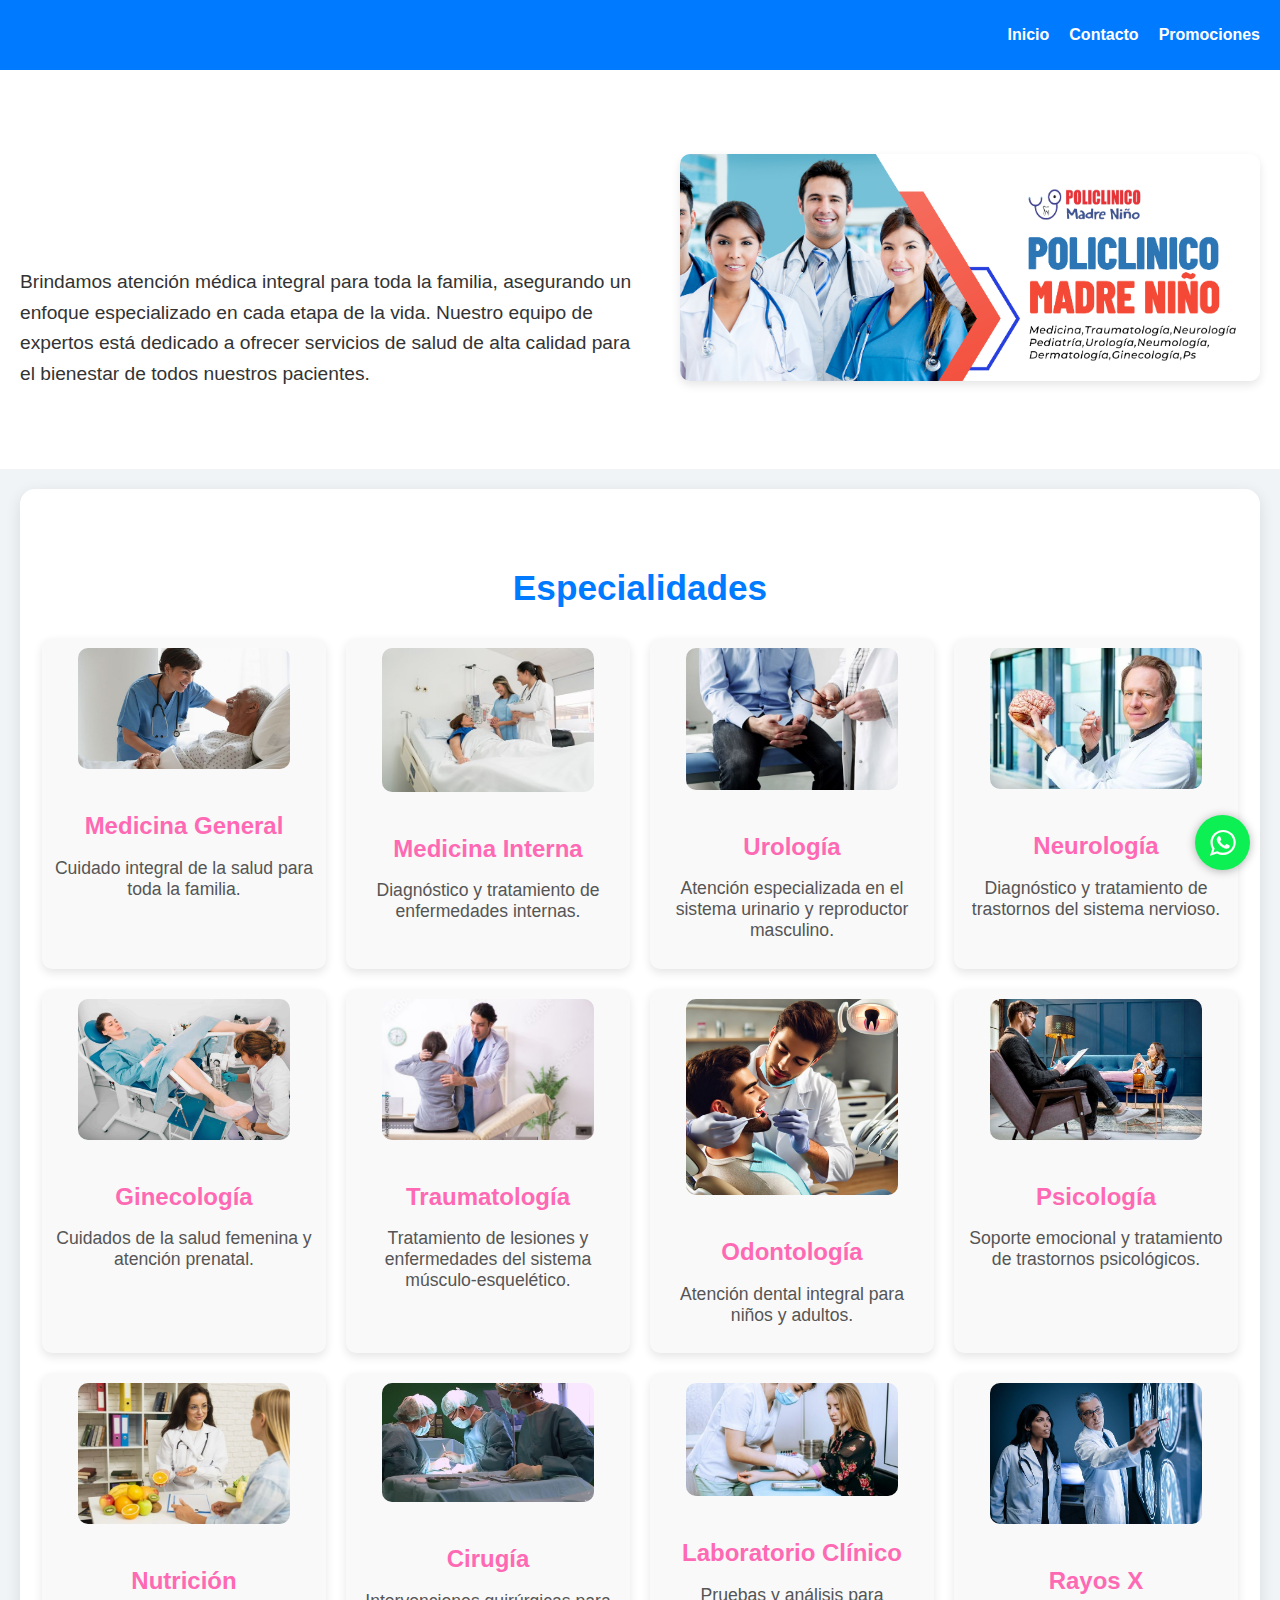
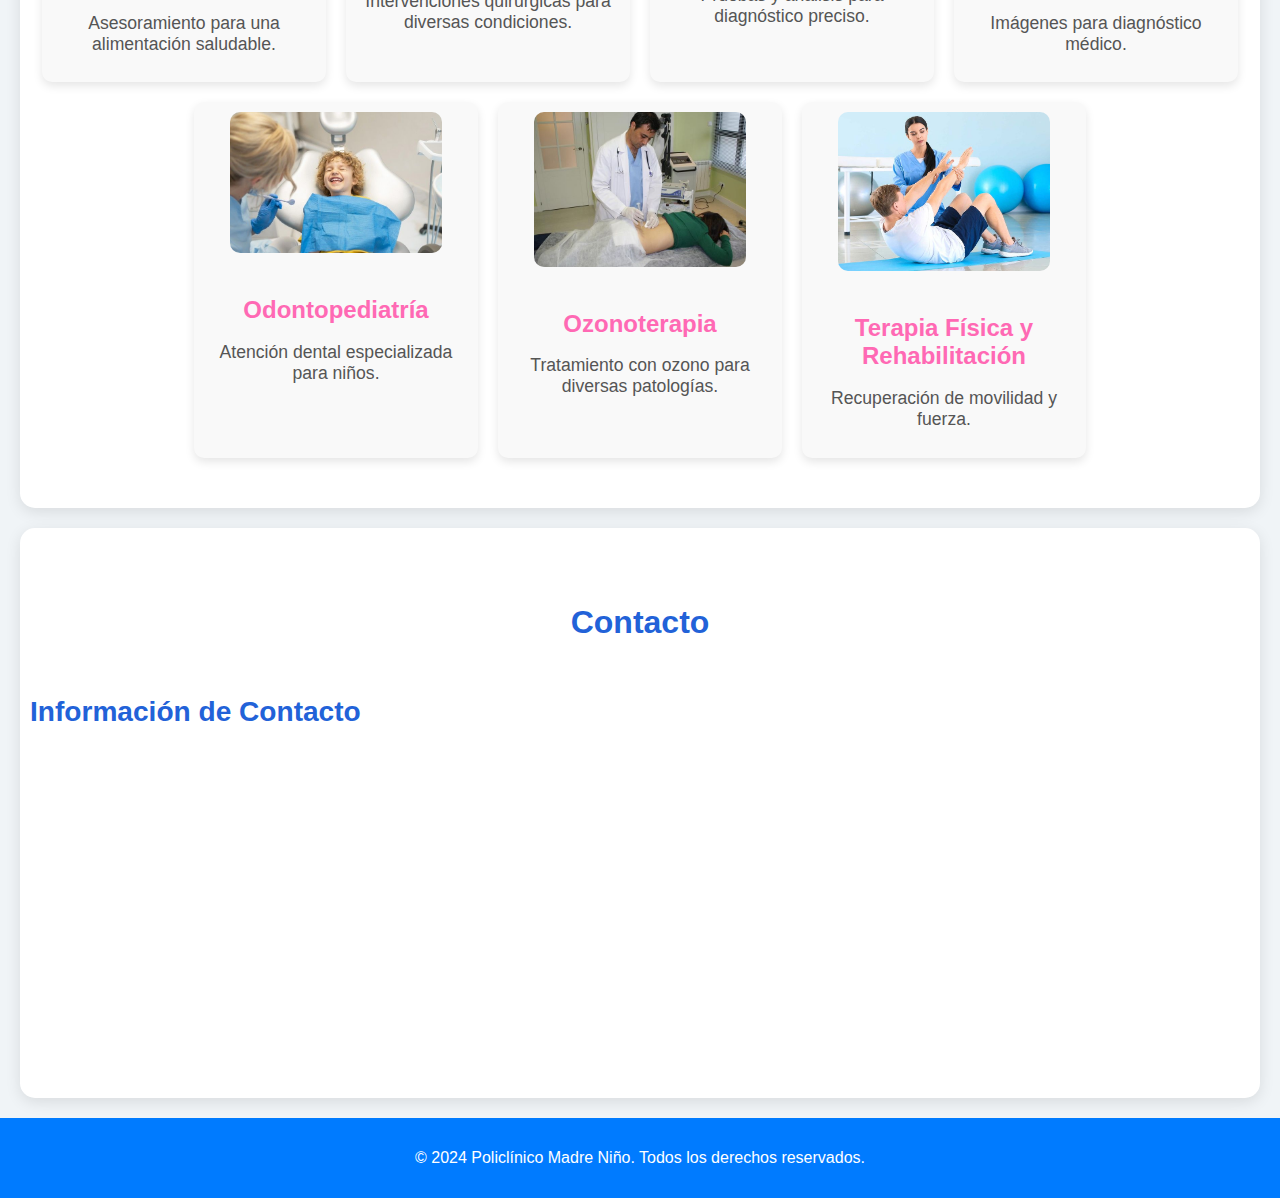
<file: index.html>
<!DOCTYPE html>
<html lang="es">
<head>
    <meta charset="UTF-8">
    <meta name="viewport" content="width=device-width, initial-scale=1.0">
    <title>Policlínico Madre Niño</title>
    <link rel="stylesheet" href="estilos.css"> <!-- Asegúrate de que el nombre del archivo sea correcto -->
    <link rel="stylesheet" href="fontello.css">
</head>
<body>

<header>
    <div class="header-container">
        <div class="logo">
            
        </div>
        <nav>
            <ul>
                <li><a href="#inicio">Inicio</a></li>
                <li><a href="#contacto">Contacto</a></li>
                <li><a href="promociones.html">Promociones</a></li> <!-- Enlace a la nueva página de promociones -->
            </ul>
        </nav>
    </div>
</header>

<section id="inicio">
    <div class="bienvenida-container">
        <div class="bienvenida-texto">
            <h1>Bienvenidos al Policlínico Madre Niño</h1>
            <p>Brindamos atención médica integral para toda la familia, asegurando un enfoque especializado en cada etapa de la vida. Nuestro equipo de expertos está dedicado a ofrecer servicios de salud de alta calidad para el bienestar de todos nuestros pacientes.</p>
        </div>
        <div class="bienvenida-imagen">
            <img src="imagenes/fondoprincipal.png" alt="Bienvenida">
        </div>
    </div>
</section>

<section id="especialidades">
    <h2>Especialidades</h2>
    <div class="especialidades-contenedor">
        <div class="especialidad">
            <img src="imagenes/mecge.jfif" alt="Medicina General">
            <h3>Medicina General</h3>
            <p>Cuidado integral de la salud para toda la familia.</p>
        </div>
        <div class="especialidad">
            <img src="imagenes/mecinter.jfif" alt="Medicina Interna">
            <h3>Medicina Interna</h3>
            <p>Diagnóstico y tratamiento de enfermedades internas.</p>
        </div>
        <div class="especialidad">
            <img src="imagenes/urope.jfif" alt="Urología">
            <h3>Urología</h3>
            <p>Atención especializada en el sistema urinario y reproductor masculino.</p>
        </div>
        <div class="especialidad">
            <img src="imagenes/neurope.jfif" alt="Neurología">
            <h3>Neurología</h3>
            <p>Diagnóstico y tratamiento de trastornos del sistema nervioso.</p>
        </div>
        <div class="especialidad">
            <img src="imagenes/ginepe.jfif" alt="Ginecología">
            <h3>Ginecología</h3>
            <p>Cuidados de la salud femenina y atención prenatal.</p>
        </div>
        <div class="especialidad">
            <img src="imagenes/traumape.jfif" alt="Traumatología">
            <h3>Traumatología</h3>
            <p>Tratamiento de lesiones y enfermedades del sistema músculo-esquelético.</p>
        </div>
        <div class="especialidad">
            <img src="imagenes/odontologiape.png" alt="Odontología">
            <h3>Odontología</h3>
            <p>Atención dental integral para niños y adultos.</p>
        </div>
        <div class="especialidad">
            <img src="imagenes/psicope.jfif" alt="Psicología">
            <h3>Psicología</h3>
            <p>Soporte emocional y tratamiento de trastornos psicológicos.</p>
        </div>
        <div class="especialidad">
            <img src="imagenes/nutripe.jfif" alt="Nutrición">
            <h3>Nutrición</h3>
            <p>Asesoramiento para una alimentación saludable.</p>
        </div>
        <div class="especialidad">
            <img src="imagenes/cirupe.jfif" alt="Cirugía">
            <h3>Cirugía</h3>
            <p>Intervenciones quirúrgicas para diversas condiciones.</p>
        </div>
        <div class="especialidad">
            <img src="imagenes/labcli.jfif" alt="Laboratorio Clínico">
            <h3>Laboratorio Clínico</h3>
            <p>Pruebas y análisis para diagnóstico preciso.</p>
        </div>
        <div class="especialidad">
            <img src="imagenes/rayosx.jfif" alt="Rayos X">
            <h3>Rayos X</h3>
            <p>Imágenes para diagnóstico médico.</p>
        </div>
        <div class="especialidad">
            <img src="imagenes/odopedi.jfif" alt="Odontopediatría">
            <h3>Odontopediatría</h3>
            <p>Atención dental especializada para niños.</p>
        </div>
        <div class="especialidad">
            <img src="imagenes/ozonope.jfif" alt="Ozonoterapia">
            <h3>Ozonoterapia</h3>
            <p>Tratamiento con ozono para diversas patologías.</p>
        </div>
        <div class="especialidad">
            <img src="imagenes/tepiape.jfif" alt="Terapia Física y Rehabilitación">
            <h3>Terapia Física y Rehabilitación</h3>
            <p>Recuperación de movilidad y fuerza.</p>
        </div>
    </div>
</section>

<section id="contacto">
    <h2>Contacto</h2>
    <div class="contacto-container">
        <div class="contacto-info">
            <h3>Información de Contacto</h3>
            <p>Teléfono: (01) 7577211</p>
            <p>Email: dentyqs1@hotmail.com</p>
            <p>Dirección: Av Circunvalacion Sur E 6, Huaral, Peru</p>
        </div>
        <div class="map">
            <h3>Nuestra Ubicación</h3>
            <iframe src="https://www.google.com/maps/embed?pb=!1m14!1m8!1m3!1d15638.80737327481!2d-77.2072091!3d-11.5014186!3m2!1i1024!2i768!4f13.1!3m3!1m2!1s0x91068b60ddf04ab1%3A0x732adf5d0c906033!2sGlobal%20Salud%20Policlinico%20Madre%20Ni%C3%B1o!5e0!3m2!1ses-419!2spe!4v1728447954060!5m2!1ses-419!2spe" width="400" height="300" style="border:0;" allowfullscreen="" loading="lazy" referrerpolicy="no-referrer-when-downgrade"></iframe>
        </div>
    </div>
</section>


<footer>
    <p>© 2024 Policlínico Madre Niño. Todos los derechos reservados.</p>
</footer>

<a href="https://api.whatsapp.com/send?phone=51972165753" class="btn-wsp" target="_blank">
    <i class="icon-whatsapp"></i>
</a>
  
</body>
</html>
</file>
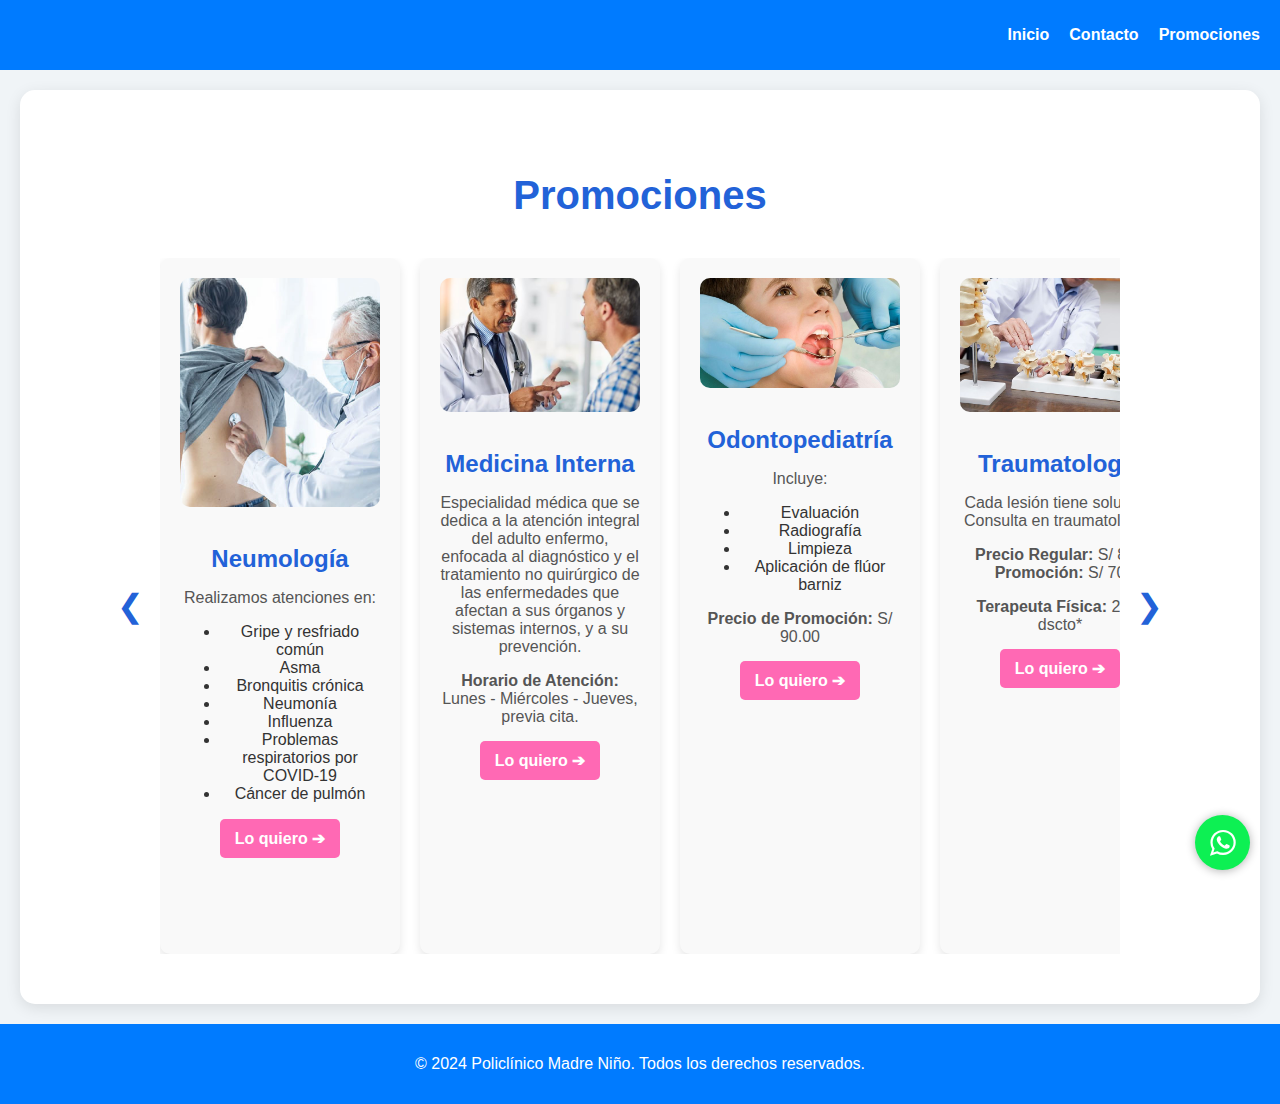
<file: promociones.html>
<!DOCTYPE html>
<html lang="es">
<head>
    <meta charset="UTF-8">
    <meta name="viewport" content="width=device-width, initial-scale=1.0">
    <title>Promociones - Policlínico Madre Niño</title>
    <link rel="stylesheet" href="estilos.css"> <!-- Asegúrate de que el nombre del archivo sea correcto -->
    <link rel="stylesheet" href="fontello.css">
</head>
<body>

<header>
    <div class="header-container">
        <div class="logo">
            
        </div>
        <nav>
            <ul>
                <li><a href="index.html">Inicio</a></li>
                <li><a href="#contacto">Contacto</a></li>
                <li><a href="promociones.html">Promociones</a></li>
            </ul>
        </nav>
    </div>
</header>

<section id="promociones">
    <h2>Promociones</h2>
    <div class="carrusel">
        <button class="btn-carrusel" id="prevBtn">&#10094;</button>
        <div class="promociones-contenedor" id="promocionesContenedor">
            <div class="promocion">
                <img src="imagenes/neumopromo.jpg" alt="Promoción 1">
                <h3>Neumología</h3>
                <p>Realizamos atenciones en:</p>
                <ul>
                    <li>Gripe y resfriado común</li>
                    <li>Asma</li>
                    <li>Bronquitis crónica</li>
                    <li>Neumonía</li>
                    <li>Influenza</li>
                    <li>Problemas respiratorios por COVID-19</li>
                    <li>Cáncer de pulmón</li>
                </ul>
                <a href="https://wa.me/51972165753?text=Estoy%20interesado%20en%20la%20promoción" class="btn btn-detalle">Lo quiero ➔</a>
            </div>
            <div class="promocion">
                <img src="imagenes/medinterpromo.jfif" alt="Promoción 2">
                <h3>Medicina Interna</h3>
                <p>Especialidad médica que se dedica a la atención integral del adulto enfermo, enfocada al diagnóstico y el tratamiento no quirúrgico de las enfermedades que afectan a sus órganos y sistemas internos, y a su prevención.</p>
                <p><strong>Horario de Atención:</strong> Lunes - Miércoles - Jueves, previa cita.</p>
                <a href="https://wa.me/51972165753?text=Estoy%20interesado%20en%20la%20promoción" class="btn btn-detalle">Lo quiero ➔</a>
            </div>
            <div class="promocion">
                <img src="imagenes/pedipromo.jfif" alt="Promoción 3">
                <h3>Odontopediatría</h3>
                <p>Incluye:</p>
                <ul>
                    <li>Evaluación</li>
                    <li>Radiografía</li>
                    <li>Limpieza</li>
                    <li>Aplicación de flúor barniz</li>
                </ul>
                <p><strong>Precio de Promoción:</strong> S/ 90.00</p>
                <a href="https://wa.me/51972165753?text=Estoy%20interesado%20en%20la%20promoción" class="btn btn-detalle">Lo quiero ➔</a>
            </div>
            <div class="promocion">
                <img src="imagenes/traumapromo.jfif" alt="Promoción 4">
                <h3>Traumatología</h3>
                <p>Cada lesión tiene solución. Consulta en traumatología.</p>
                <p><strong>Precio Regular:</strong> S/ 80 - <strong>Promoción:</strong> S/ 70</p>
                <p><strong>Terapeuta Física:</strong> 20% dscto*</p>
                <a href="https://wa.me/51972165753?text=Estoy%20interesado%20en%20la%20promoción" class="btn btn-detalle">Lo quiero ➔</a>
            </div>
            <div class="promocion">
                <img src="imagenes/ginefoto.jfif" alt="Promoción 5">
                <h3>Ginecología</h3>
                <p>Incluye:</p>
                <ul>
                    <li>Papanicolau</li>
                    <li>Cultivo de Secreción Vaginal</li>
                    <li>Vulvoscopía</li>
                    <li>Examen de mamas</li>
                    <li>Perfil Hormonal (LH, FSH, ESTRADIOL)</li>
                    <li>Hemoglobina</li>
                    <li>Ecografía Transvaginal</li>
                    <li>Ecografía de Mamas</li>
                    <li>Consulta Especializada</li>
                </ul>
                <p><strong>Desde:</strong> S/. 80.00 (Incluye KIT DESCARTABLE)</p>
                <a href="https://wa.me/51972165753?text=Estoy%20interesado%20en%20la%20promoción" class="btn btn-detalle">Lo quiero ➔</a>
            </div>
            <div class="promocion">
                <img src="imagenes/odontopromo.jfif" alt="Promoción 6">
                <h3>Odontología</h3>
                <p>Cuidamos tu sonrisa. Los mejores descuentos y la primera cita es GRATIS.</p>
                <p>Hasta el <strong>40%</strong> de descuento en limpieza dental, diseño de sonrisa y ortodoncia.</p>
                <p><strong>Protesis dentales:</strong> Hasta el <strong>30%</strong> de descuento*</p>
                <a href="https://wa.me/51972165753?text=Estoy%20interesado%20en%20la%20promoción" class="btn btn-detalle">Lo quiero ➔</a>
            </div>
            <div class="promocion">
                <img src="imagenes/medgenepro.jfif" alt="Promoción 7">
                <h3>Medicina General</h3>
                <p><strong>Consultas:</strong> S/ 40</p>
                <a href="https://wa.me/51972165753?text=Estoy%20interesado%20en%20la%20promoción" class="btn btn-detalle">Lo quiero ➔</a>
            </div>
            <div class="promocion">
                <img src="imagenes/neuropromo.jfif" alt="Promoción 8">
                <h3>Neurología</h3>
                <p>¿Qué problemas trata el neurólogo?</p>
                <p>El neurólogo diagnostica y trata los trastornos del cerebro, de la médula espinal, de los nervios, de los músculos y del dolor, especialmente el dolor de cabeza.</p>
                <a href="https://wa.me/51972165753?text=Estoy%20interesado%20en%20la%20promoción" class="btn btn-detalle">Lo quiero ➔</a>
            </div>
        </div>
        <button class="btn-carrusel" id="nextBtn">&#10095;</button>
    </div>
</section>

<footer>
    <p>© 2024 Policlínico Madre Niño. Todos los derechos reservados.</p>
</footer>

<a href="https://api.whatsapp.com/send?phone=51972165753" class="btn-wsp" target="_blank">
    <i class="icon-whatsapp"></i>
</a>

<script>
    const promocionesContenedor = document.getElementById('promocionesContenedor');
    const nextBtn = document.getElementById('nextBtn');
    const prevBtn = document.getElementById('prevBtn');

    let scrollAmount = 0;

    nextBtn.addEventListener('click', () => {
        scrollAmount += 200; // Ajusta este valor según el ancho deseado
        promocionesContenedor.scrollTo({
            left: scrollAmount,
            behavior: 'smooth'
        });
    });

    prevBtn.addEventListener('click', () => {
        scrollAmount -= 200; // Ajusta este valor según el ancho deseado
        if (scrollAmount < 0) scrollAmount = 0; // Evitar que se desplace más allá de la izquierda
        promocionesContenedor.scrollTo({
            left: scrollAmount,
            behavior: 'smooth'
        });
    });
</script>

</body>
</html>
</file>
<file: estilos.css>
/* General */
body {
    font-family: Arial, sans-serif;
    margin: 0;
    padding: 0;
    background-color: #f0f4f7;
    color: #333;
}

header {
    background-color: #007BFF; /* Color rosado */
    padding: 10px 20px;
}

.header-container {
    display: flex;
    justify-content: space-between;
    align-items: center;
}

header .logo img {
    max-width: 150px;
}

nav ul {
    list-style: none;
    padding: 0;
    display: flex;
    gap: 20px;
}

nav ul li {
    margin: 0;
}

nav ul li a {
    color: white;
    text-decoration: none;
    font-weight: bold;
    transition: color 0.3s;
}

nav ul li a:hover {
    color: #ffeb3b;
}

/* Sección de bienvenida */
#inicio {
    padding: 60px 20px;
    background-color: #ffffff;
    text-align: left;
}

.bienvenida-container {
    display: flex;
    justify-content: space-between;
    align-items: center;
    gap: 40px;
}

.bienvenida-texto {
    max-width: 50%;
}

.bienvenida-texto h1 {
    font-size: 2.5em;
    margin-bottom: 20px;
    color: #007BFF; /* Cambiado a un color azul */
    opacity: 0; /* Comienza invisible */
    animation: fadeIn 1s forwards; /* Agregar animación */
}

.bienvenida-texto p {
    font-size: 1.2em;
    line-height: 1.6;
}

.bienvenida-imagen img {
    max-width: 100%;
    height: auto;
    border-radius: 10px;
    box-shadow: 0 4px 10px rgba(0, 0, 0, 0.1);
}

/* Animación de desvanecimiento */
@keyframes fadeIn {
    to {
        opacity: 1; /* Finaliza visible */
    }
}

/* Sección de especialidades */
#especialidades {
    padding: 50px 20px;
    background-color: #ffffff;
    margin: 20px;
    text-align: center;
    border-radius: 15px;
    box-shadow: 0 4px 15px rgba(0, 0, 0, 0.1);
}

#especialidades h2 {
    font-size: 2.2em;
    color: #007BFF;
    margin-bottom: 30px;
}

.especialidades-contenedor {
    display: flex;
    flex-wrap: wrap;
    justify-content: center;
    gap: 20px;
}

.especialidad {
    width: 22%; /* Ajustado para mostrar más especialidades */
    background-color: #f9f9f9;
    padding: 10px;
    text-align: center;
    border-radius: 10px;
    box-shadow: 0 4px 10px rgba(0, 0, 0, 0.1);
    transition: transform 0.3s, box-shadow 0.3s;
}

.especialidad:hover {
    transform: translateY(-10px);
    box-shadow: 0 8px 20px rgba(0, 0, 0, 0.2);
}

.especialidad img {
    max-width: 80%;
    height: auto;
    border-radius: 10px;
    margin-bottom: 15px;
}

.especialidad h3 {
    font-size: 1.5em;
    margin-bottom: 10px;
    color: #ff69b4;
}

.especialidad p {
    font-size: 1.1em;
    color: #555;
}

/* Sección de contacto */
#contacto {
    padding: 50px 20px;
    background-color: #ffffff;
    margin: 20px;
    border-radius: 15px;
    box-shadow: 0 4px 15px rgba(0, 0, 0, 0.1);
}

#contacto h2 {
    color: #2262d8; /* Color llamativo para el título de la sección */
    font-size: 2em; /* Tamaño del título */
    text-align: center; /* Centrar título de la sección */
}

/* Título de información de contacto */
.titulo-contacto {
    color: #007BFF; /* Color para el título de información de contacto */
    font-size: 1.5em; /* Tamaño del título */
    text-align: center; /* Centrar título de información de contacto */
    margin-bottom: 20px; /* Espaciado inferior */
    opacity: 0; /* Comienza invisible */
    animation: fadeIn 1s forwards; /* Agregar animación de desvanecimiento */
}

/* Contenedor de contacto */
.contacto-container {
    display: flex; /* Usar flexbox para la alineación */
    justify-content: center; /* Centrar contenido */
    align-items: flex-start; /* Alinear elementos en la parte superior */
    gap: 400px; /* Espacio entre la información y el mapa */
}

/* Información de contacto */
.contacto-info {
    color: #2262d8;
    font-size: 1.5em;
    text-align: left; /* Alinear texto a la izquierda */
    margin-left: -10px; /* Ajuste hacia la izquierda */
}

/* Texto de información de contacto */
.contacto-info p {
    color: #000000; /* Color del texto */
    font-size: 0.8em; /* Tamaño del texto */
    opacity: 0; /* Comienza invisible */
    animation: fadeIn 1s forwards; /* Agregar animación de desvanecimiento */
    animation-delay: 0.5s; /* Retraso para la animación */
}

/* Mapa */
.map {
    text-align: center; /* Alinear mapa a la derecha */
}

.map h3 {
    color: #2262d8; /* Color llamativo para el título del mapa */
    font-size: 1.5em; /* Tamaño del título */
    opacity: 0; /* Comienza invisible */
    animation: fadeIn 1s forwards; /* Agregar animación de desvanecimiento */
    animation-delay: 0.5s; /* Retraso para la animación */
}

/* Pie de página */
footer {
    background-color: #007BFF; /* Color rosado */
    background-color: #007BFF; /* Color del pie de página */
    color: white; /* Color del texto en el pie de página */
    text-align: center; /* Centrar texto */
    padding: 15px 0; /* Espaciado vertical */
}

#promociones {
    padding: 50px 20px;
    background-color: #ffffff;
    margin: 20px;
    border-radius: 15px;
    box-shadow: 0 4px 15px rgba(0, 0, 0, 0.1);
}

#promociones h2 {
    color: #2262d8; /* Color llamativo para el título de la sección */
    font-size: 2.5em; /* Tamaño del título */
    text-align: center; /* Centrar título de la sección */
    margin-bottom: 40px; /* Espaciado inferior */
}

.carrusel {
    display: flex;
    align-items: center; /* Centrar verticalmente los botones */
}

.promociones-contenedor {
    display: flex;
    overflow: hidden; /* Ocultar el desbordamiento */
    width: 100%; /* Asegurar que el contenedor ocupe todo el ancho */
    scroll-behavior: smooth; /* Añadir desplazamiento suave */
}

.promocion {
    min-width: 200px; /* Ancho mínimo para cada tarjeta */
    background-color: #f9f9f9;
    padding: 20px; /* Aumenta el padding */
    text-align: center;
    border-radius: 10px;
    box-shadow: 0 4px 10px rgba(0, 0, 0, 0.1);
    margin-right: 20px; /* Espacio entre las promociones */
}

.promocion img {
    max-width: 100%;
    height: auto;
    border-radius: 10px;
    margin-bottom: 10px;
}

.promocion h3 {
    font-size: 1.5em;
    margin-bottom: 10px;
    color: #2262d8; /* Color para el título de la promoción */
}

.promocion p {
    font-size: 1em;
    color: #555;
    margin-bottom: 15px; /* Espaciado inferior */
}

.btn-detalle {
    display: inline-block;
    background-color: #ff69b4; /* Color de fondo del botón */
    color: white; /* Color del texto del botón */
    padding: 10px 15px; /* Espaciado interno */
    border-radius: 5px; /* Bordes redondeados */
    text-decoration: none; /* Sin subrayado */
    transition: background-color 0.3s; /* Transición suave para el color de fondo */
    font-weight: bold; /* Negrita para el texto del botón */
}

.btn-detalle:hover {
    background-color: #ff3f8e; /* Color de fondo al pasar el mouse */
}


.btn-carrusel {
    background-color: transparent; /* Sin fondo para los botones */
    border: none; /* Sin borde */
    font-size: 2em; /* Tamaño del ícono */
    color: #2262d8; /* Color de los íconos */
    cursor: pointer; /* Cambia el cursor al pasar el mouse */
    margin: 0 10px; /* Espaciado entre los botones y el carrusel */
}

.btn-carrusel:hover {
    color: #ff69b4; /* Cambia el color al pasar el mouse */
}

.carrusel {
    display: flex;
    align-items: center;
    justify-content: center;
}

.promociones-contenedor {
    display: flex;
    overflow: hidden; 
    width: 80%; 
    scroll-behavior: smooth; 
}

.promocion {
    min-width: 200px; 
    background-color: #f9f9f9;
    padding: 20px; 
    text-align: center;
    border-radius: 10px;
    box-shadow: 0 4px 10px rgba(0, 0, 0, 0.1);
    margin-right: 20px; 
    transition: transform 0.3s; 
}

.promocion img {
    max-width: 100%;
    height: auto;
    border-radius: 10px;
    margin-bottom: 10px;
}

.btn-carrusel {
    background-color: transparent; 
    border: none; 
    font-size: 2em; 
    color: #2262d8; 
    cursor: pointer; 
}

/* Detalles de promoción */
.detalles-promocion {
    color: #007BFF; /* Color azul para destacar la sección */
    font-weight: bold;
    margin-top: 15px; /* Espacio superior */
}

.lista-detalles {
    list-style-type: disc; /* Tipo de lista */
    margin: 10px 0; /* Margen vertical */
    padding-left: 20px; /* Espaciado a la izquierda */
    color: #555; /* Color del texto de la lista */
    font-size: 1em; /* Tamaño del texto */
}

.lista-detalles li {
    margin-bottom: 5px; /* Espacio entre los elementos de la lista */
}
</file>
<file: fontello.css>
@font-face {
  font-family: 'fontello';
  src: url('../font/fontello.eot?68903275');
  src: url('../font/fontello.eot?68903275#iefix') format('embedded-opentype'),
       url('../font/fontello.woff2?68903275') format('woff2'),
       url('../font/fontello.woff?68903275') format('woff'),
       url('../font/fontello.ttf?68903275') format('truetype'),
       url('../font/fontello.svg?68903275#fontello') format('svg');
  font-weight: normal;
  font-style: normal;
}
/* Chrome hack: SVG is rendered more smooth in Windozze. 100% magic, uncomment if you need it. */
/* Note, that will break hinting! In other OS-es font will be not as sharp as it could be */
/*
@media screen and (-webkit-min-device-pixel-ratio:0) {
  @font-face {
    font-family: 'fontello';
    src: url('../font/fontello.svg?68903275#fontello') format('svg');
  }
}
*/

[class^="icon-"]:before, [class*=" icon-"]:before {
  font-family: "fontello";
  font-style: normal;
  font-weight: normal;
  speak: never;
  position: fixed;
  width: 55px;
  height: 55px;
  line-height: 55px;
  bottom: 30px;
  right: 30px;
  background: #0df053;
  color: #fff;
  border-radius: 50px;
  text-align: center;
  font-size: 30px;
  box-shadow: 0px 1px 10px rgba(0, 0, 0, 0.3); /* Corregido el valor de box-shadow */
  z-index: 100; 
}

.btp-wsp:hover{
  text-decoration: none;
  color:#0df053;
  background-color: #fff;

}

 .icon-whatsapp:before { content: '\f232'; } /* '' */
</file>
